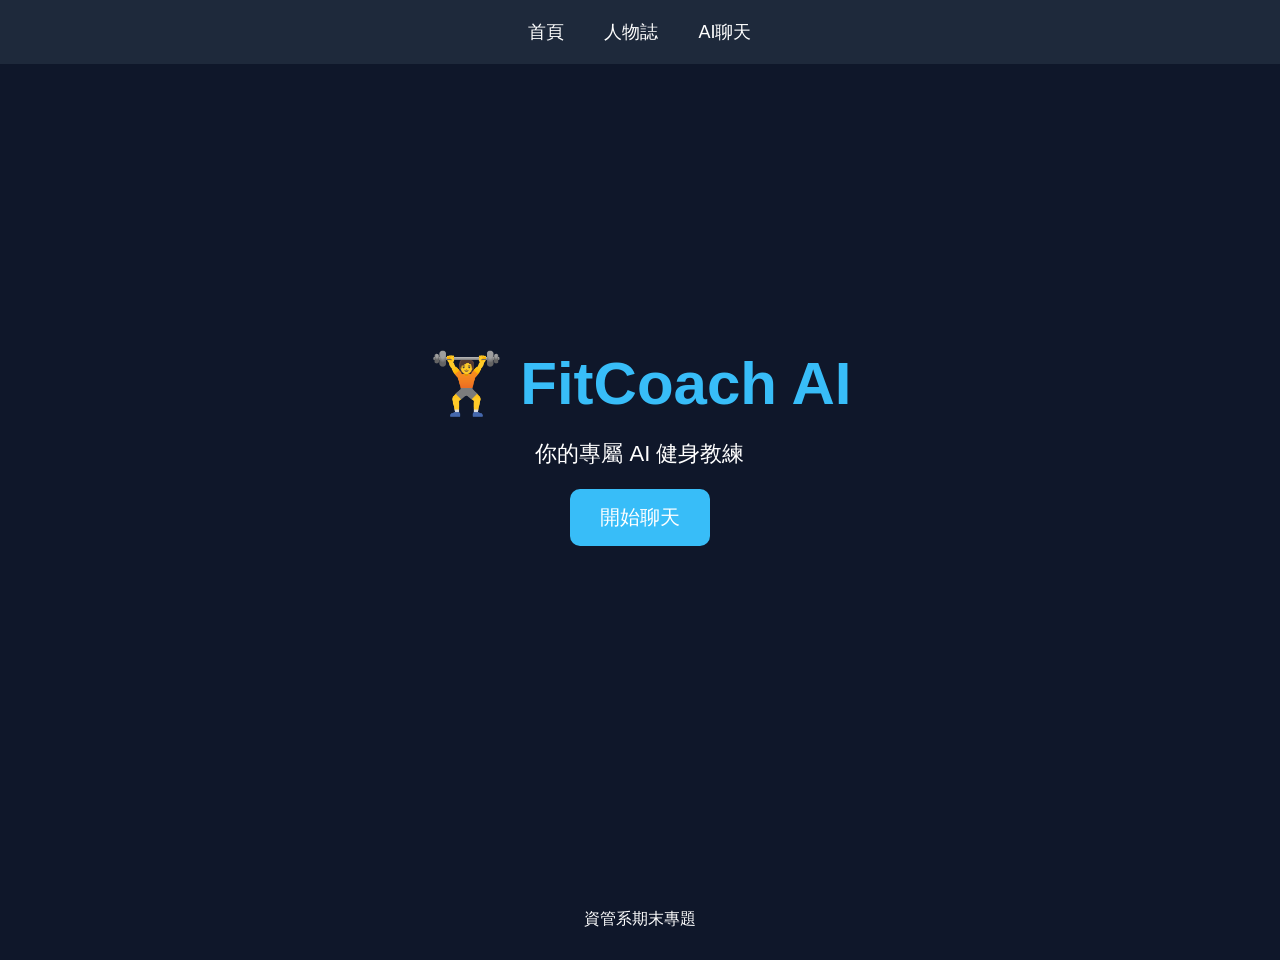
<file: index.html>
<!DOCTYPE html>
<html>

<head>
<meta charset="UTF-8">
<title>FitCoach AI</title>
<link rel="stylesheet" href="style.css">
</head>

<body>

<nav>
<a href="index.html">首頁</a>
<a href="about.html">人物誌</a>
<a href="chat.html">AI聊天</a>

</nav>

<section class="hero">

<h1>🏋️ FitCoach AI</h1>

<p>
你的專屬 AI 健身教練
</p>

<a href="chat.html" class="btn">
開始聊天
</a>

</section>

<footer>
資管系期末專題
</footer>

</body>
</html>
</file>
<file: style.css>
*{
    margin:0;
    padding:0;
    box-sizing:border-box;
    font-family:'Segoe UI',sans-serif;
}

body{
    background:#0f172a;
    color:white;
}

nav{
    background:#1e293b;
    padding:20px;
    display:flex;
    justify-content:center;
    gap:40px;
}

nav a{
    color:white;
    text-decoration:none;
    font-size:18px;
    transition:.3s;
}

nav a:hover{
    color:#38bdf8;
}

.hero{
    height:85vh;
    display:flex;
    flex-direction:column;
    justify-content:center;
    align-items:center;
    text-align:center;
}

.hero h1{
    font-size:60px;
    color:#38bdf8;
}

.hero p{
    font-size:22px;
    margin:20px;
}

.btn{
    background:#38bdf8;
    padding:15px 30px;
    border-radius:10px;
    color:white;
    text-decoration:none;
    font-size:20px;
}

.card{
    width:80%;
    max-width:800px;
    margin:50px auto;
    background:#1e293b;
    padding:30px;
    border-radius:15px;
}

.card h2{
    color:#38bdf8;
    margin-bottom:20px;
}

ul{
    line-height:2;
}

table{
    width:90%;
    margin:auto;
    border-collapse:collapse;
    margin-top:30px;
}

th,td{
    border:1px solid white;
    padding:15px;
    text-align:center;
}

.chat-container{
    width:80%;
    max-width:900px;
    margin:30px auto;
}

.chat-box{
    height:500px;
    background:#1e293b;
    border-radius:15px;
    padding:20px;
    overflow-y:auto;
}

.message{
    margin:15px 0;
}

.user{
    color:#38bdf8;
}

.bot{
    color:#4ade80;
}

.input-area{
    display:flex;
    margin-top:20px;
}

input{
    flex:1;
    padding:15px;
    font-size:16px;
}

button{
    padding:15px 30px;
    background:#38bdf8;
    color:white;
    border:none;
    cursor:pointer;
}

footer{
    text-align:center;
    padding:30px;
    margin-top:50px;
}
</file>
